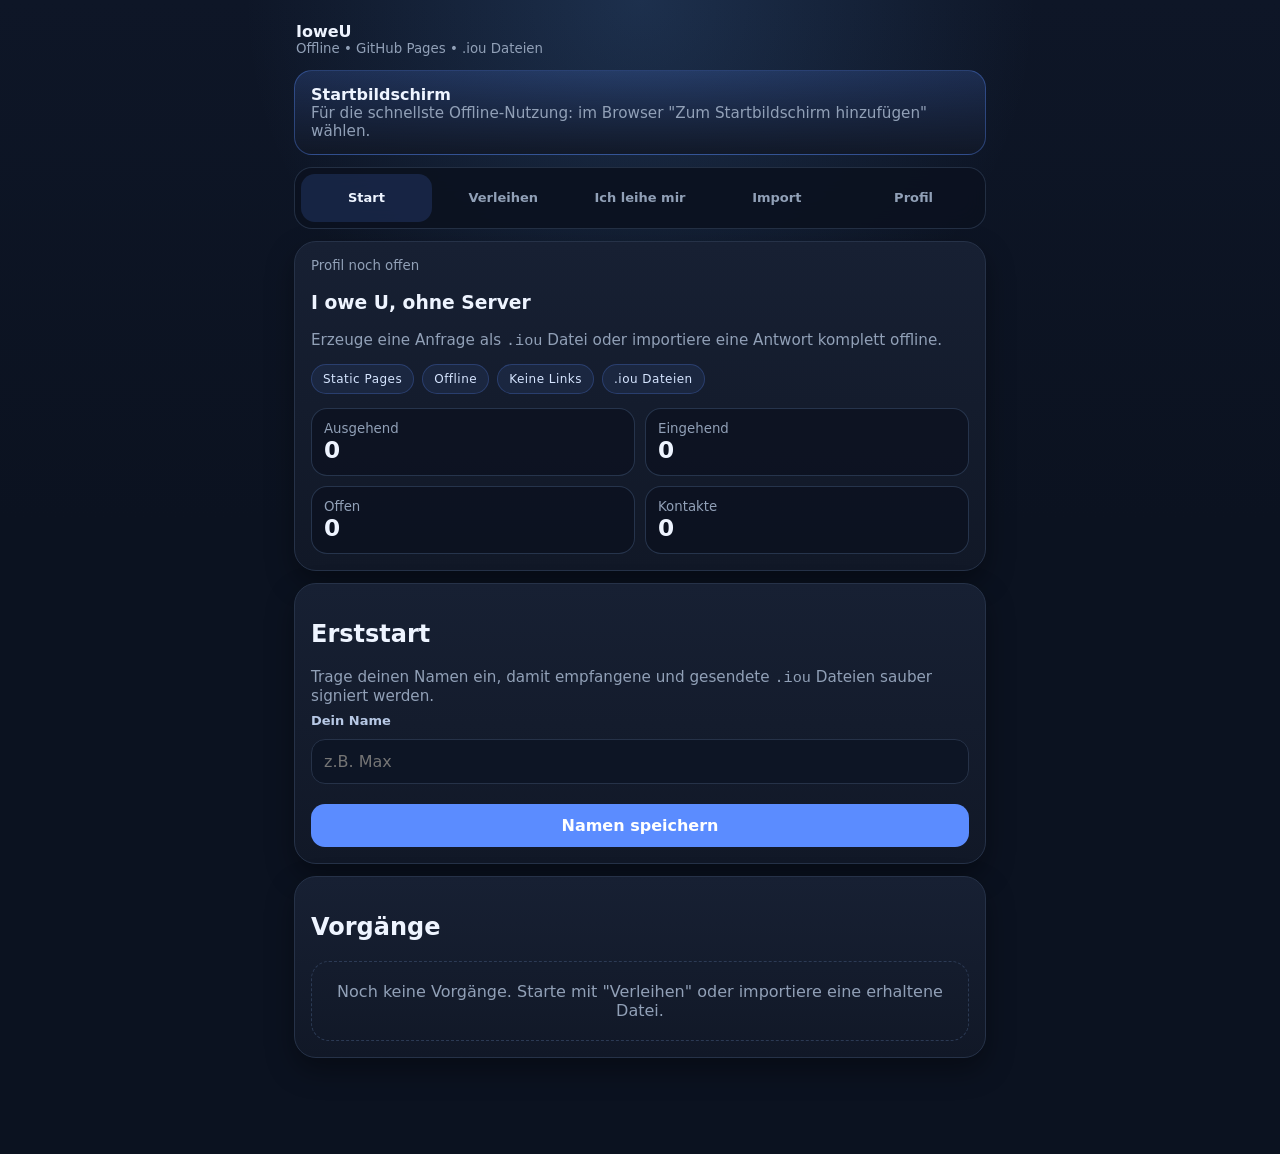
<file: index.html>
<!doctype html>
<html lang="de">
<head>
  <meta charset="utf-8">
  <meta name="viewport" content="width=device-width,initial-scale=1,viewport-fit=cover">
  <meta name="theme-color" content="#0b1220">
  <link rel="manifest" href="manifest.webmanifest">
  <title>IoweU</title>
  <link rel="stylesheet" href="style.css">
</head>
<body>
  <main class="app">
    <header class="topbar">
      <div>
        <b>IoweU</b>
        <small>Offline • GitHub Pages • .iou Dateien</small>
      </div>
      <button id="install" hidden>Installieren</button>
    </header>

    <section id="install-banner" class="banner hide"></section>

    <nav class="tabs" aria-label="Navigation">
      <button type="button" data-view="start">Start</button>
      <button type="button" data-action="open-lend" data-role="lend">Verleihen</button>
      <button type="button" data-action="open-lend" data-role="borrow">Ich leihe mir</button>
      <button type="button" data-view="import">Import</button>
      <button type="button" data-view="profile">Profil</button>
    </nav>

    <section id="view-start" class="view"></section>
    <section id="view-lend" class="view hide"></section>
    <section id="view-import" class="view hide"></section>
    <section id="view-profile" class="view hide"></section>
  </main>

  <script src="app.js"></script>
</body>
</html>
</file>
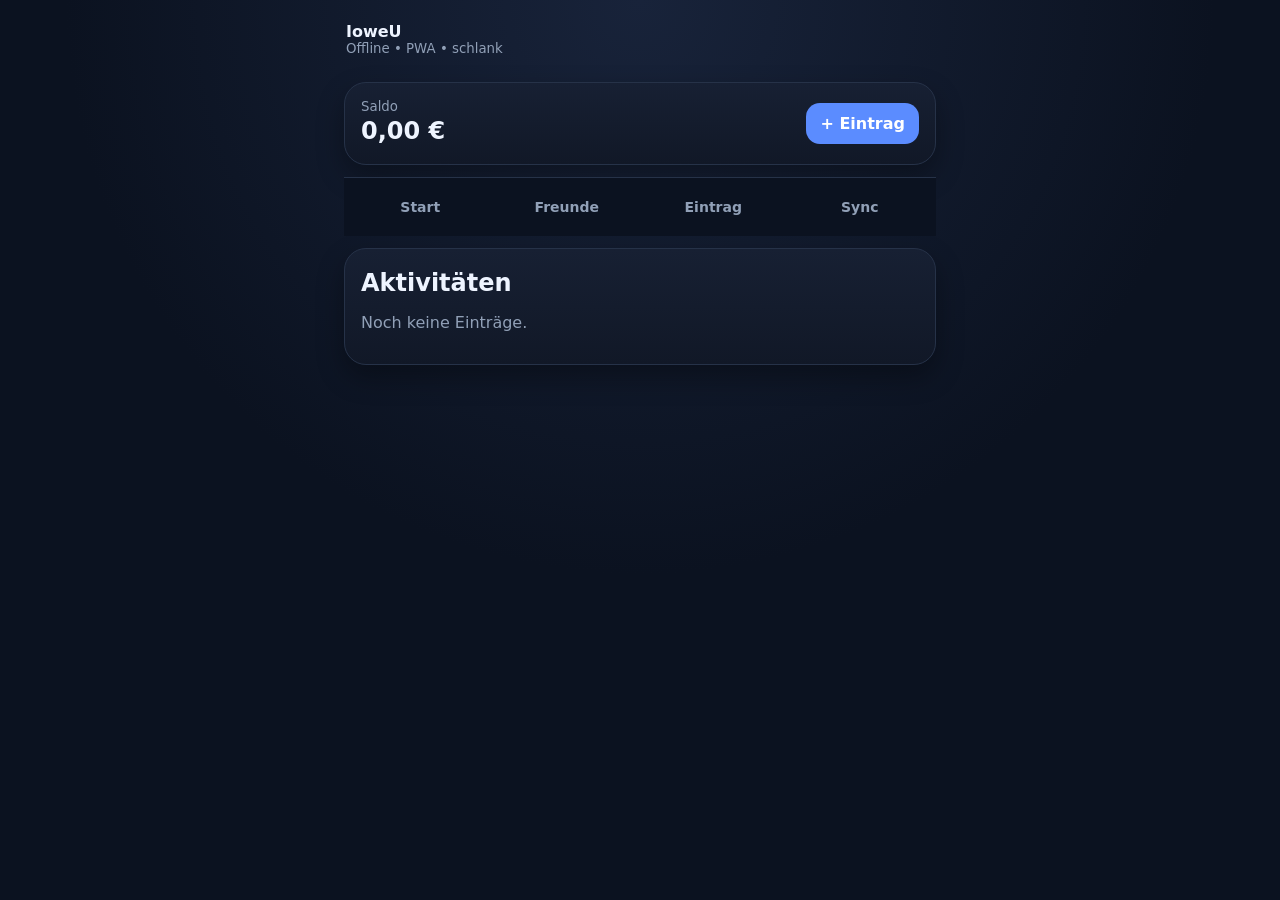
<file: static/index.html>
<!doctype html><html lang="de"><head><meta charset="utf-8"><meta name="viewport" content="width=device-width,initial-scale=1,viewport-fit=cover"><meta name="theme-color" content="#0b1220"><link rel="manifest" href="/manifest.webmanifest"><title>IoweU</title><link rel="stylesheet" href="/static/style.css"></head><body><main class="app"><header><div><b>IoweU</b><small>Offline • PWA • schlank</small></div><button id="install" hidden>Installieren</button></header><section class="card hero"><div><small>Saldo</small><h1 id="saldo">0,00 €</h1></div><button onclick="tab('add')">+ Eintrag</button></section><nav><button onclick="tab('home')">Start</button><button onclick="tab('people')">Freunde</button><button onclick="tab('add')">Eintrag</button><button onclick="tab('sync')">Sync</button></nav><section id="home" class="view"></section><section id="people" class="view hide"></section><section id="add" class="view hide"></section><section id="sync" class="view hide"></section></main><script src="/static/app.js"></script></body></html>
</file>
<file: style.css>
:root {
  --bg: #0b1220;
  --bg-soft: #10192d;
  --card: #111827;
  --card2: #172033;
  --txt: #eef4ff;
  --mut: #91a0b7;
  --pri: #5b8cff;
  --pri-soft: rgba(91, 140, 255, 0.18);
  --ok: #26d07c;
  --bad: #ff6b6b;
  --line: #263248;
  --line-strong: #33435f;
}

* {
  box-sizing: border-box;
}

html {
  color-scheme: dark;
}

body {
  margin: 0;
  background:
    radial-gradient(circle at top, rgba(96, 165, 250, 0.18), transparent 30%),
    linear-gradient(180deg, #0e1627, var(--bg) 45%);
  color: var(--txt);
  font-family: system-ui, -apple-system, BlinkMacSystemFont, "Segoe UI", sans-serif;
}

button,
input,
select,
textarea {
  font: inherit;
}

button {
  border: 0;
  border-radius: 14px;
  background: var(--pri);
  color: white;
  padding: 12px 15px;
  font-weight: 700;
}

button.ghost {
  background: #22304a;
}

button.danger {
  background: var(--bad);
}

button.secondary {
  background: var(--pri-soft);
  color: #cfe0ff;
  border: 1px solid rgba(91, 140, 255, 0.28);
}

input,
select,
textarea {
  width: 100%;
  margin: 6px 0 10px;
  padding: 12px;
  border-radius: 14px;
  border: 1px solid var(--line);
  background: #0d1525;
  color: var(--txt);
}

textarea {
  min-height: 130px;
  resize: vertical;
}

label {
  display: block;
  margin: 8px 0 5px;
  color: #b7c8e5;
  font-size: 13px;
  font-weight: 700;
}

small {
  color: var(--mut);
  display: block;
}

.app {
  max-width: 720px;
  margin: 0 auto;
  min-height: 100vh;
  padding: 14px 14px 86px;
}

.topbar {
  display: flex;
  justify-content: space-between;
  align-items: center;
  gap: 12px;
  padding: 8px 2px 14px;
}

.banner {
  background: linear-gradient(180deg, rgba(91, 140, 255, 0.18), rgba(17, 24, 39, 0.92));
  border: 1px solid rgba(91, 140, 255, 0.35);
  border-radius: 18px;
  padding: 14px 16px;
  margin: 0 0 12px;
}

.tabs {
  position: sticky;
  top: 0;
  z-index: 10;
  display: grid;
  grid-template-columns: repeat(5, 1fr);
  gap: 6px;
  margin: 12px 0;
  padding: 6px;
  background: rgba(11, 18, 32, 0.92);
  backdrop-filter: blur(12px);
  border: 1px solid rgba(38, 50, 72, 0.9);
  border-radius: 18px;
}

.tabs button {
  background: transparent;
  color: var(--mut);
  min-height: 48px;
  font-size: 13px;
  padding: 8px 6px;
  line-height: 1.2;
  text-wrap: balance;
}

.tabs button.active {
  background: rgba(91, 140, 255, 0.16);
  color: var(--txt);
}

.hide {
  display: none;
}

.card {
  background: linear-gradient(180deg, var(--card2), var(--card));
  border: 1px solid var(--line);
  border-radius: 22px;
  padding: 16px;
  margin: 12px 0;
  box-shadow: 0 12px 28px rgba(0, 0, 0, 0.35);
}

.hero {
  display: grid;
  gap: 14px;
}

.chip-row {
  display: flex;
  flex-wrap: wrap;
  gap: 8px;
}

.chip {
  display: inline-flex;
  align-items: center;
  padding: 7px 11px;
  border-radius: 999px;
  border: 1px solid rgba(91, 140, 255, 0.24);
  background: rgba(91, 140, 255, 0.09);
  color: #d6e5ff;
  font-size: 12px;
  letter-spacing: 0.04em;
}

.hero-grid {
  display: grid;
  gap: 10px;
  grid-template-columns: repeat(2, minmax(0, 1fr));
}

.metric {
  background: rgba(9, 15, 28, 0.58);
  border: 1px solid rgba(51, 67, 95, 0.7);
  border-radius: 16px;
  padding: 12px;
}

.metric-value {
  font-size: 1.45rem;
  font-weight: 800;
}

.row {
  display: flex;
  gap: 10px;
}

.row > * {
  flex: 1;
}

.contact-submit {
  display: flex;
  align-items: end;
}

.contact-submit button {
  width: 100%;
}

.stack {
  display: grid;
  gap: 10px;
}

.step-grid {
  display: grid;
  grid-template-columns: repeat(4, minmax(0, 1fr));
  gap: 8px;
}

.step-card {
  display: grid;
  gap: 3px;
  padding: 10px;
  border-radius: 14px;
  background: rgba(8, 14, 26, 0.6);
  border: 1px solid rgba(51, 67, 95, 0.8);
}

.step-card strong {
  color: #dbe7ff;
  font-size: 1rem;
}

.step-card span {
  color: var(--mut);
  font-size: 12px;
}

.actions {
  display: flex;
  gap: 8px;
  flex-wrap: wrap;
}

.actions button {
  flex: 1 1 150px;
}

.list {
  display: grid;
  gap: 12px;
}

.item {
  border: 1px solid rgba(51, 67, 95, 0.8);
  border-radius: 18px;
  padding: 14px;
  background: rgba(9, 15, 28, 0.42);
}

.item-head {
  display: flex;
  justify-content: space-between;
  align-items: flex-start;
  gap: 10px;
}

.route {
  font-size: 1.05rem;
  font-weight: 800;
}

.value-line {
  margin-top: 10px;
  font-size: 1.15rem;
  font-weight: 700;
  color: #f4f8ff;
}

.code {
  display: inline-block;
  margin-top: 6px;
  padding: 5px 9px;
  border-radius: 999px;
  background: rgba(91, 140, 255, 0.12);
  border: 1px solid rgba(91, 140, 255, 0.3);
  color: #cfe0ff;
  font-size: 12px;
  letter-spacing: 0.08em;
}

.pill {
  display: inline-block;
  border: 1px solid var(--line);
  border-radius: 999px;
  padding: 3px 8px;
  color: var(--mut);
  font-size: 12px;
}

.pill.ok {
  border-color: rgba(38, 208, 124, 0.35);
  color: #8bf0bf;
}

.pill.bad {
  border-color: rgba(255, 107, 107, 0.35);
  color: #ffb1b1;
}

.pill.info {
  border-color: rgba(91, 140, 255, 0.28);
  color: #cfe0ff;
}

.mut {
  color: var(--mut);
}

.empty {
  border: 1px dashed rgba(51, 67, 95, 0.8);
  border-radius: 18px;
  padding: 20px 14px;
  color: var(--mut);
  text-align: center;
}

.preview {
  background: rgba(7, 12, 22, 0.7);
  border: 1px solid rgba(51, 67, 95, 0.7);
  border-radius: 18px;
  padding: 14px;
}

.mode-callout,
.import-card {
  display: grid;
  gap: 4px;
  padding: 12px 14px;
  border-radius: 16px;
  border: 1px solid rgba(91, 140, 255, 0.2);
  background: rgba(91, 140, 255, 0.08);
}

.mode-callout strong,
.import-card strong {
  color: #e8f0ff;
}

.mode-callout span,
.import-card span {
  color: #b9cae5;
}

.export-box {
  white-space: pre-wrap;
  word-break: break-word;
  background: #08101d;
  border: 1px solid var(--line);
  border-radius: 14px;
  padding: 12px;
  max-height: 240px;
  overflow: auto;
}

.hint {
  margin: 0;
  color: var(--mut);
  font-size: 0.95rem;
}

.inline-message {
  margin: 0;
  padding: 11px 13px;
  border-radius: 14px;
  border: 1px solid transparent;
  font-size: 0.95rem;
}

.inline-message.success {
  color: #d8ffea;
  background: rgba(38, 208, 124, 0.12);
  border-color: rgba(38, 208, 124, 0.28);
}

.inline-message.error {
  color: #ffd8d8;
  background: rgba(255, 107, 107, 0.12);
  border-color: rgba(255, 107, 107, 0.28);
}

@media (max-width: 560px) {
  .hero-grid,
  .row {
    grid-template-columns: 1fr;
    flex-direction: column;
  }

  .contact-submit {
    align-items: stretch;
  }

  .step-grid {
    grid-template-columns: repeat(2, minmax(0, 1fr));
  }

  .tabs button {
    font-size: 12px;
  }
}
</file>
<file: static/style.css>
:root{--bg:#0b1220;--card:#111827;--card2:#172033;--txt:#eef4ff;--mut:#91a0b7;--pri:#5b8cff;--ok:#26d07c;--bad:#ff6b6b;--line:#263248}*{box-sizing:border-box}body{margin:0;background:radial-gradient(circle at top,#18233a,#0b1220 52%);color:var(--txt);font-family:system-ui,-apple-system,Segoe UI,Roboto,sans-serif}.app{max-width:620px;margin:auto;min-height:100vh;padding:14px 14px 82px}header{display:flex;justify-content:space-between;align-items:center;padding:8px 2px 14px}small{color:var(--mut);display:block}button,input,select,textarea{font:inherit}button{border:0;border-radius:14px;background:var(--pri);color:white;padding:11px 14px;font-weight:700}button.ghost{background:#22304a}.danger{background:var(--bad)}.card{background:linear-gradient(180deg,var(--card2),var(--card));border:1px solid var(--line);border-radius:22px;padding:16px;margin:12px 0;box-shadow:0 12px 28px #0005}.hero{display:flex;align-items:center;justify-content:space-between}h1,h2,h3{margin:.2rem 0}.row{display:flex;gap:8px}.row>*{flex:1}input,select,textarea{width:100%;margin:6px 0 10px;padding:12px;border-radius:14px;border:1px solid var(--line);background:#0d1525;color:var(--txt)}textarea{min-height:96px}nav{position:fixed;left:0;right:0;bottom:0;background:#0b1220e8;backdrop-filter:blur(10px);border-top:1px solid var(--line);display:flex;justify-content:center;gap:6px;padding:9px}nav button{background:transparent;color:var(--mut);font-size:13px;padding:10px}.hide{display:none}.item{border-top:1px solid var(--line);padding:12px 0}.pill{display:inline-block;border:1px solid var(--line);border-radius:99px;padding:3px 8px;color:var(--mut);font-size:12px}.ok{color:var(--ok)}.bad{color:var(--bad)}.mut{color:var(--mut)}pre{white-space:pre-wrap;word-break:break-word;background:#08101d;border:1px solid var(--line);border-radius:14px;padding:12px;max-height:220px;overflow:auto}.actions{display:flex;gap:8px;flex-wrap:wrap}.actions button{flex:1;min-width:130px}

/* NAV FIX */
nav{position:sticky;top:0;z-index:999;display:grid!important;grid-template-columns:repeat(4,1fr);gap:6px;margin:12px 0;padding:6px;background:#0b1220}nav button{display:block!important;min-height:46px;font-size:14px}
</file>
